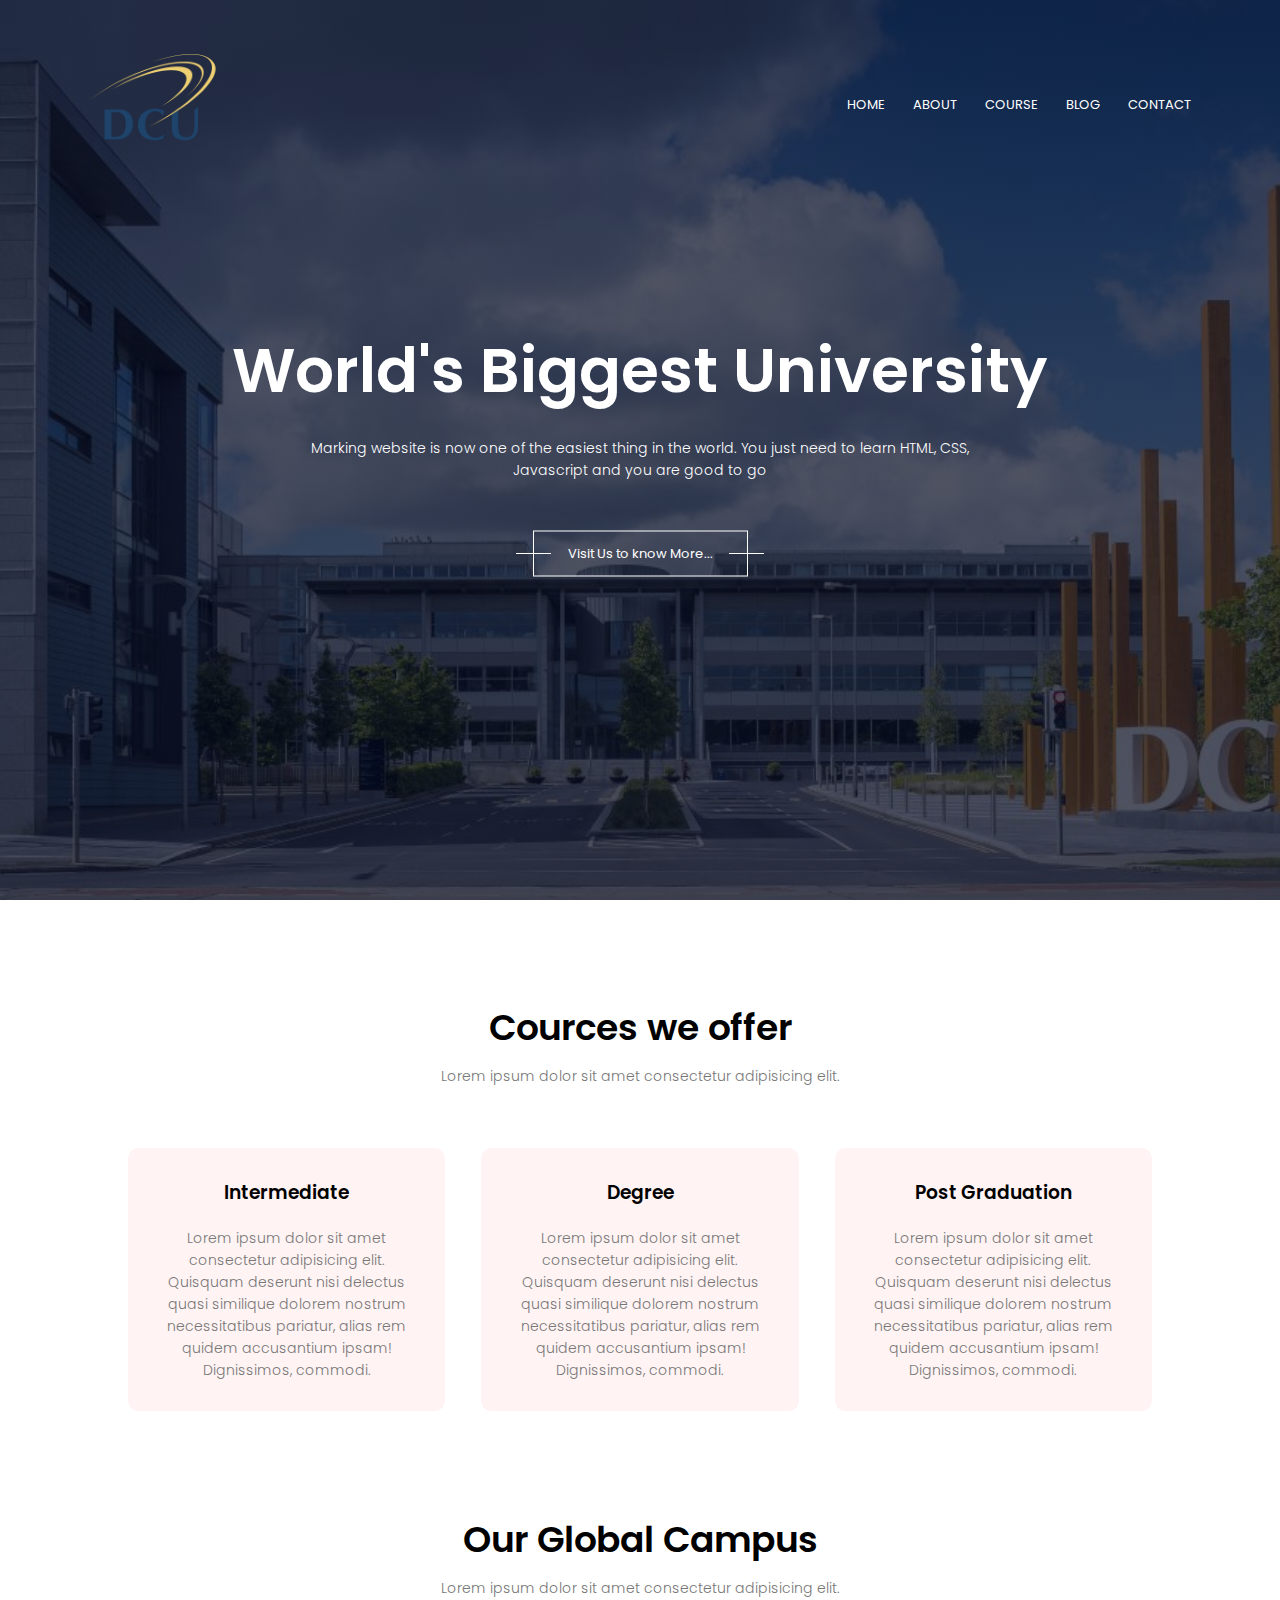
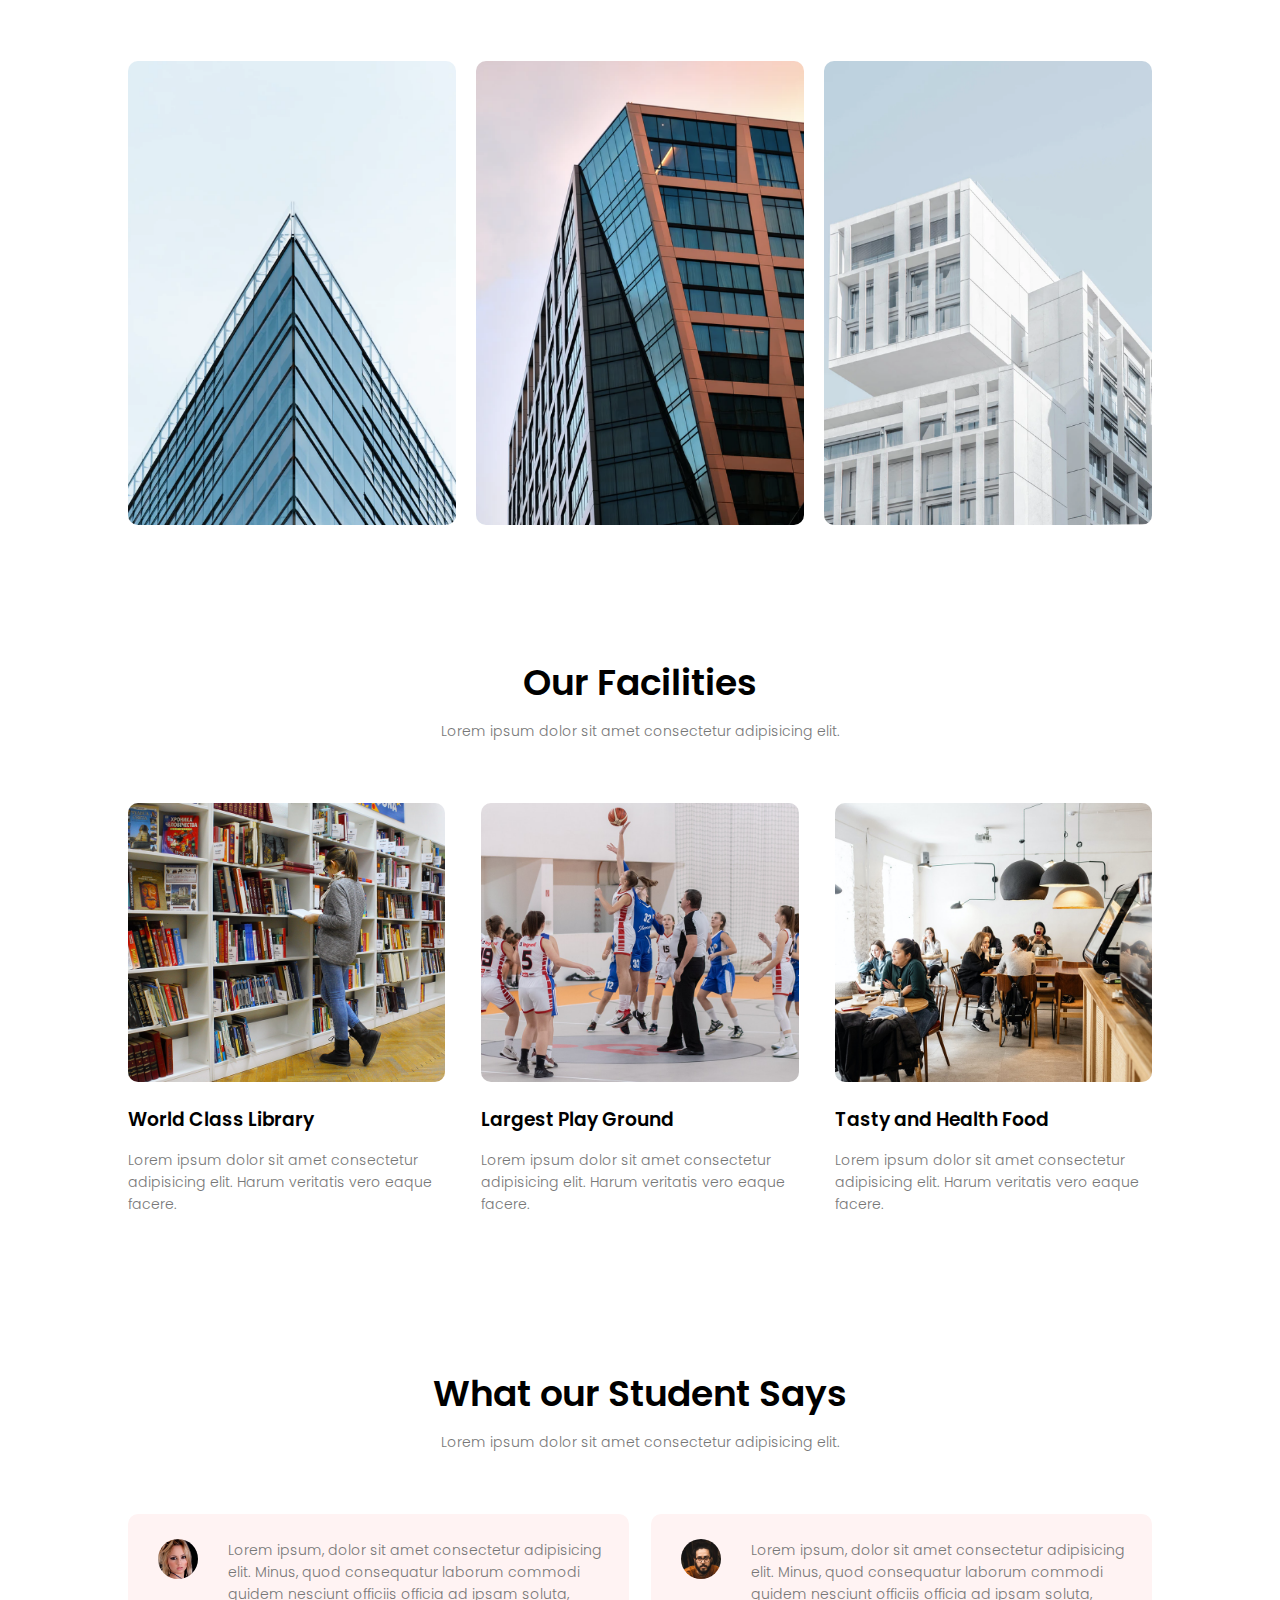
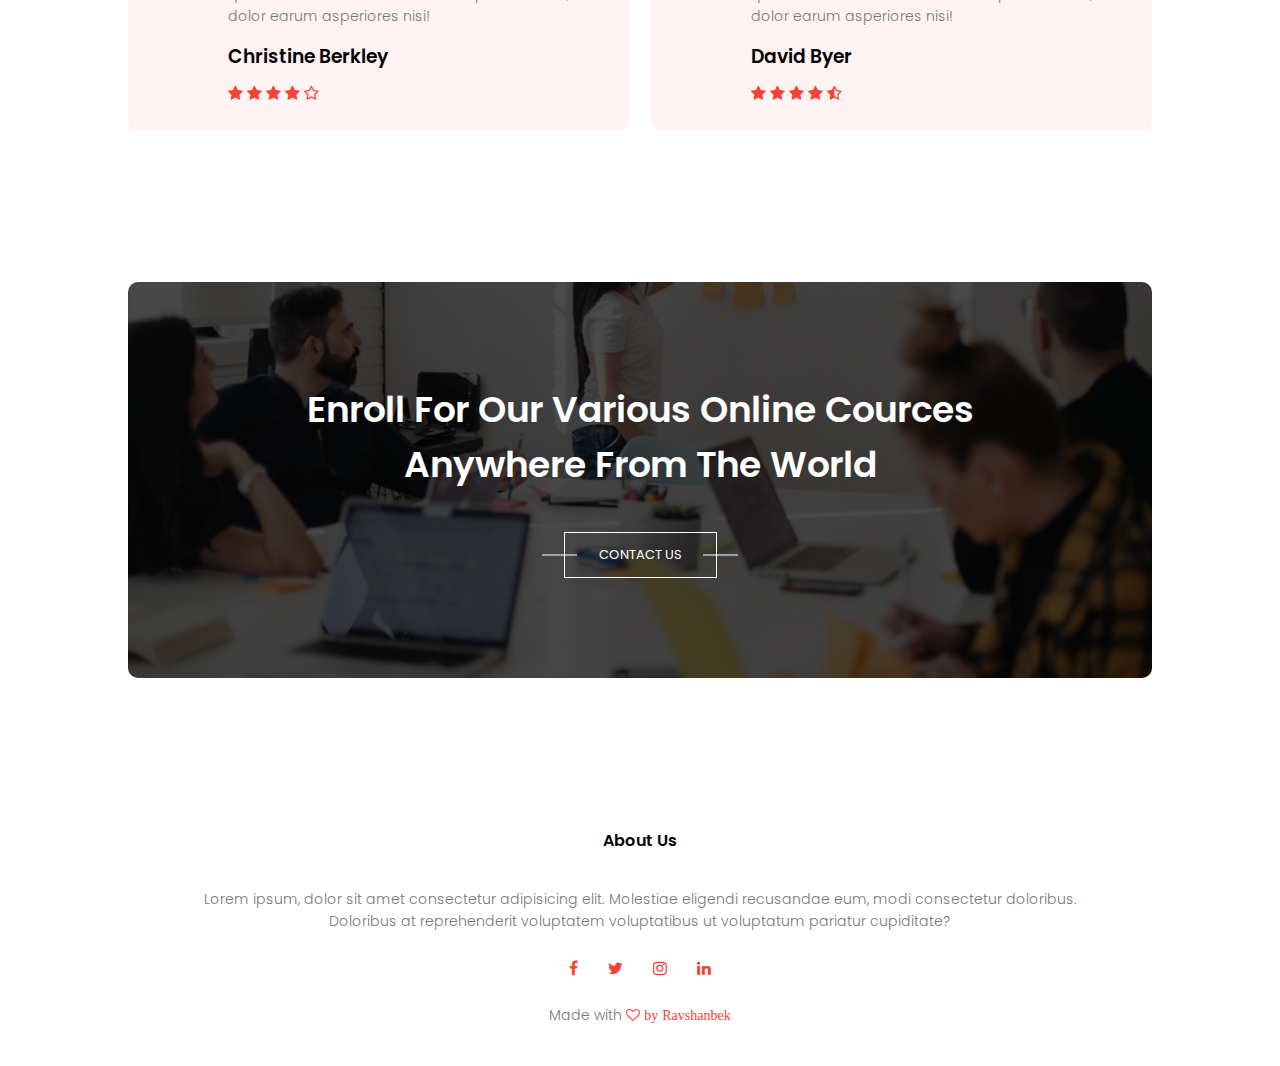
<file: index.html>
<!DOCTYPE html>
<html lang="en">
<head>
    <meta charset="UTF-8">
    <meta name="viewport" content="width=device-width, initial-scale=1.0">
    <title>Document</title>
    <link rel="stylesheet" href="style.css">
    <link rel="preconnect" href="https://fonts.googleapis.com">
    <link rel="preconnect" href="https://fonts.gstatic.com" crossorigin>
    <link href="https://fonts.googleapis.com/css2?family=Poppins:ital,wght@0,100;0,200;0,300;0,400;0,500;0,600;0,700;0,800;0,900;1,100;1,200;1,300;1,400;1,500;1,600;1,700;1,800;1,900&display=swap" rel="stylesheet">
    <link rel="stylesheet" href="./font-awesome.min.css">
</head>
<body>
    <section class="header">
        <nav>
            <a href="index.html"><img src="./images/dcu-logo.png" alt=""></a>
            <div class="nav-links" id="navLinks">
                <i class="fa fa-times" onclick="hideMenu()"></i>
                <ul>
                    <li><a href="">HOME</a></li>
                    <li><a href="">ABOUT</a></li>
                    <li><a href="">COURSE</a></li>
                    <li><a href="">BLOG</a></li>
                    <li><a href="">CONTACT</a></li>
                </ul>
            </div>
            <i class="fa fa-bars" onclick="showMenu()"></i>

        </nav>
        <div class="text-box">
            <h1>World's Biggest University</h1>
            <p>Marking website is now one of the easiest thing in the world. You just need to learn HTML, CSS,<br> Javascript and you are good to go</p>
            <a href="" class="hero-btn">Visit Us to know More...</a>
        </div>
    </section>

<!-- Course -->

    <section class="course">
        <h1>Cources we offer</h1>
        <p>Lorem ipsum dolor sit amet consectetur adipisicing elit.</p>
        <div class="row">
            <div class="course-col">
                <h3>Intermediate</h3>
                <p>Lorem ipsum dolor sit amet consectetur adipisicing elit. Quisquam deserunt nisi delectus quasi similique dolorem nostrum necessitatibus pariatur, alias rem quidem accusantium ipsam! Dignissimos, commodi.</p>
            </div>
            <div class="course-col">
                <h3>Degree</h3>
                <p>Lorem ipsum dolor sit amet consectetur adipisicing elit. Quisquam deserunt nisi delectus quasi similique dolorem nostrum necessitatibus pariatur, alias rem quidem accusantium ipsam! Dignissimos, commodi.</p>
            </div>
            <div class="course-col">
                <h3>Post Graduation</h3>
                <p>Lorem ipsum dolor sit amet consectetur adipisicing elit. Quisquam deserunt nisi delectus quasi similique dolorem nostrum necessitatibus pariatur, alias rem quidem accusantium ipsam! Dignissimos, commodi.</p>
            </div>
        </div>
        </div>
    </section>

<!-- campus -->

    <section class="campus">
        <h1>Our Global Campus </h1>
        <p>Lorem ipsum dolor sit amet consectetur adipisicing elit.</p>

        <div class="row">
            <div class="campus-col">
                <img src="images/londonn.png" alt="">
                <div class="layer">
                    <h3>LONDON</h3>
                </div>
            </div>
            <div class="campus-col">
                <img src="images/newyork.png" alt="">
                <div class="layer">
                    <h3>NEW YORK</h3>
                </div>
            </div>
            <div class="campus-col">
                <img src="images/washington.png" alt="">
                <div class="layer">
                    <h3>WASHINGTON</h3>
                </div>
            </div>
        </div>
    </section>

<!-- Facilities -->

    <section class="facilities">
        <h1>Our Facilities</h1>
        <p>Lorem ipsum dolor sit amet consectetur adipisicing elit.</p>

        <div class="row">
            <div class="facilities-col">
                <img src="images/library.png" alt="">
                <h3>World Class Library</h3>
                <p>Lorem ipsum dolor sit amet consectetur adipisicing elit. Harum veritatis vero eaque facere.</p>
            </div>
            <div class="facilities-col">
                <img src="images/basketball.png" alt="">
                <h3>Largest Play Ground</h3>
                <p>Lorem ipsum dolor sit amet consectetur adipisicing elit. Harum veritatis vero eaque facere.</p>
            </div>
            <div class="facilities-col">
                <img src="images/cafeteria.png" alt="">
                <h3>Tasty and Health Food</h3>
                <p>Lorem ipsum dolor sit amet consectetur adipisicing elit. Harum veritatis vero eaque facere.</p>
            </div>
        </div>
    </section>

<!-- testtimonials -->

        <section class="testimonials">
            <h1>What our Student Says</h1>
            <p>Lorem ipsum dolor sit amet consectetur adipisicing elit.</p>

            <div class="row">
                <div class="testimonials-col">
                    <img src="images/user1.jpg" alt="">
                    <div>
                        <p>Lorem ipsum, dolor sit amet consectetur adipisicing elit. Minus, quod consequatur laborum commodi quidem nesciunt officiis officia ad ipsam soluta, dolor earum asperiores nisi!</p>
                        <h3>Christine Berkley</h3>
                        <i class="fa fa-star"></i>
                        <i class="fa fa-star"></i>
                        <i class="fa fa-star"></i>
                        <i class="fa fa-star"></i>
                        <i class="fa fa-star-o"></i>
                    </div>
                </div>
                <div class="testimonials-col">
                    <img src="images/user2.jpg" alt="">
                    <div>
                        <p>Lorem ipsum, dolor sit amet consectetur adipisicing elit. Minus, quod consequatur laborum commodi quidem nesciunt officiis officia ad ipsam soluta, dolor earum asperiores nisi!</p>
                        <h3>David Byer</h3>
                        <i class="fa fa-star"></i>
                        <i class="fa fa-star"></i>
                        <i class="fa fa-star"></i>
                        <i class="fa fa-star"></i>
                        <i class="fa fa-star-half-o"></i>

                    </div>
                </div>
            </div>
        </section>

<!-- call to action -->

    <section class="cta">
        <h1>Enroll For Our Various Online Cources<br>Anywhere From The World</h1>
        <a href="" class="hero-btn">CONTACT US</a>
    </section>

<!-- Footer -->

    <section class="footer">
        <h4>About Us</h4>
        <p>Lorem ipsum, dolor sit amet consectetur adipisicing elit. Molestiae eligendi recusandae eum, modi consectetur doloribus.<br> Doloribus at reprehenderit voluptatem voluptatibus ut voluptatum pariatur cupiditate?</p>
        <div class="icons">
            <i class="fa fa-facebook"></i>
            <i class="fa fa-twitter"></i>
            <i class="fa fa-instagram"></i>
            <i class="fa fa-linkedin"></i>
        </div>
        <p>Made with <i class="fa fa-heart-o"> by Ravshanbek</i></p>
    </section>

<!-- JavaScript for Toggle Menu -->

    <script>
        var navLinks =  document.getElementById("navLinks")

        function showMenu() {
            navLinks.style.right = "0"
        }

        function hideMenu() {
            navLinks.style.right = "-200px"
        }
    </script>
</body>
</html>
</file>
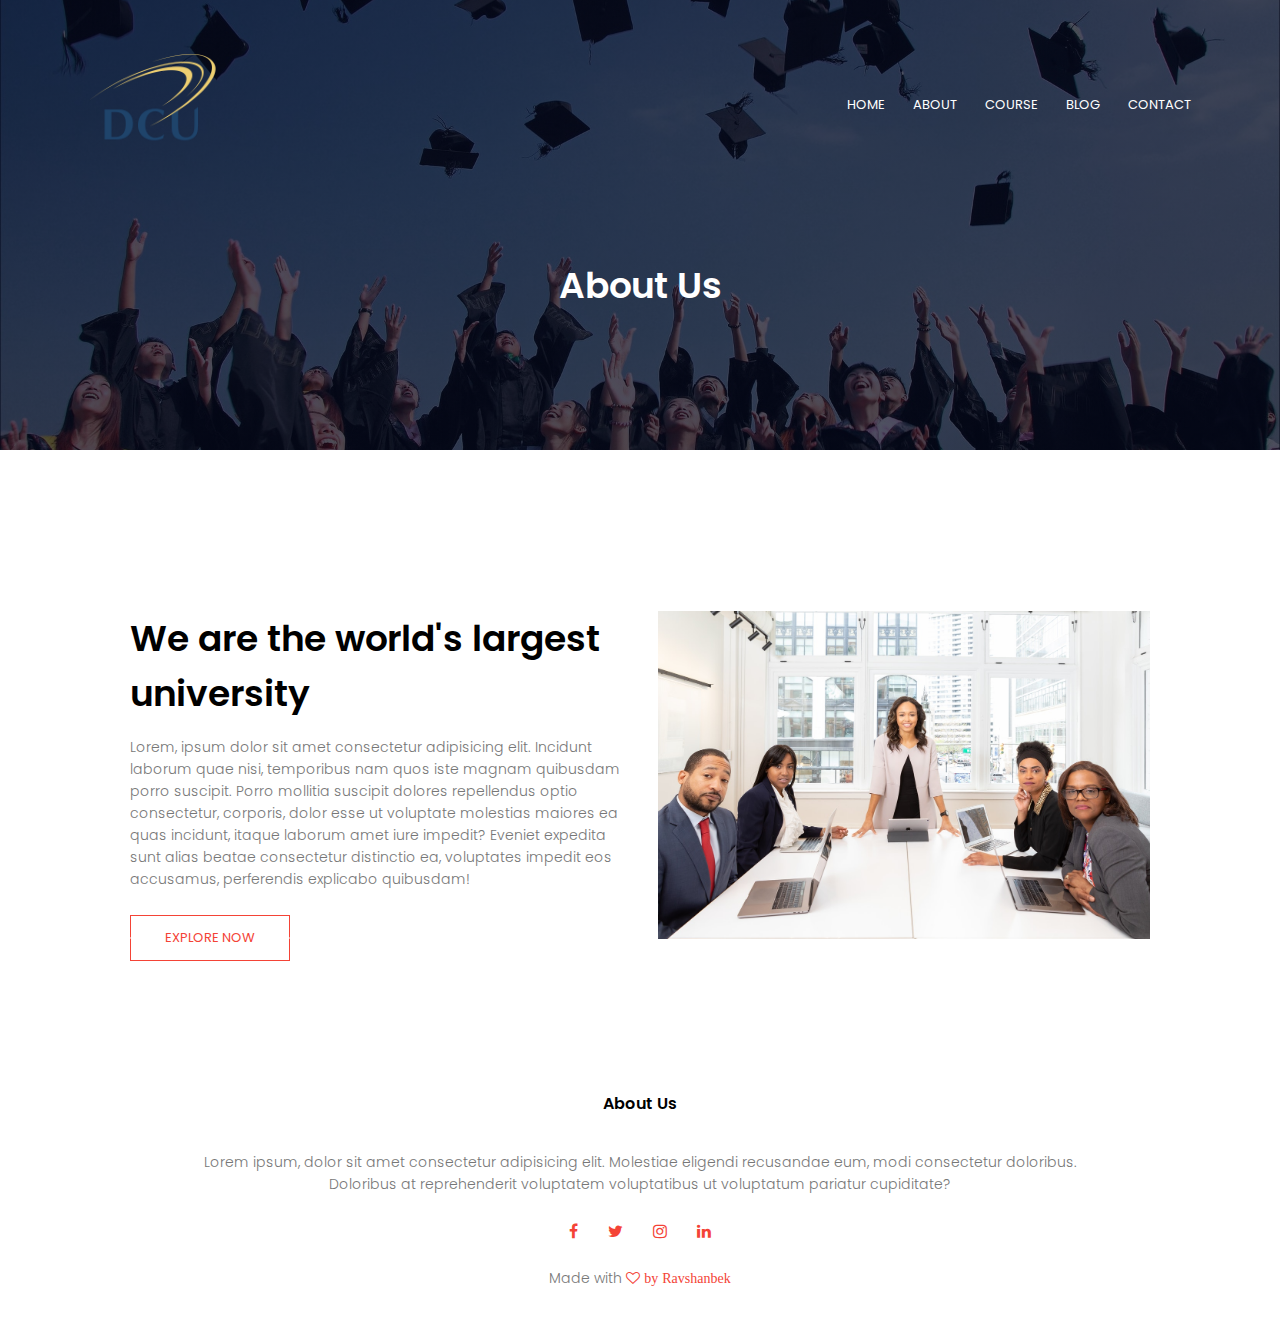
<file: about.html>
<!DOCTYPE html>
<html lang="en">
<head>
    <meta charset="UTF-8">
    <meta name="viewport" content="width=device-width, initial-scale=1.0">
    <title>Document</title>
    <link rel="stylesheet" href="style.css">
    <!-- <link rel="preconnect" href="https://fonts.googleapis.com"> -->
    <link rel="preconnect" href="https://fonts.gstatic.com" crossorigin>
    <link href="https://fonts.googleapis.com/css2?family=Poppins:ital,wght@0,100;0,200;0,300;0,400;0,500;0,600;0,700;0,800;0,900;1,100;1,200;1,300;1,400;1,500;1,600;1,700;1,800;1,900&display=swap" rel="stylesheet">
    <link rel="stylesheet" href="./font-awesome.min.css">
    <!-- <link rel="stylesheet" href="https://cdn.jsdelivr.net/npm/@fortawesome/fontawesome-free@6.4.2/css/fontawesome.min.css"> -->
</head>
<body>
    <section class="sub-header">
        <nav>
            <a href="index.html"><img src="./images/dcu-logo.png" alt=""></a>
            <div class="nav-links" id="navLinks">
                <i class="fa fa-times" onclick="hideMenu()"></i>
                <ul>
                    <li><a href="index.html">HOME</a></li>
                    <li><a href="about.html">ABOUT</a></li>
                    <li><a href="course.html">COURSE</a></li>
                    <li><a href="blog.html">BLOG</a></li>
                    <li><a href="contact.html">CONTACT</a></li>
                </ul>
            </div>
            <i class="fa fa-bars" onclick="showMenu()"></i>

        </nav>
        <h1>About Us</h1>
    </section>

<!-- about us content -->

<section class="about-us">
    <div class="row">
        <div class="about-col">
            <h1>We are the world's largest university</h1>
            <p>Lorem, ipsum dolor sit amet consectetur adipisicing elit. Incidunt laborum quae nisi, temporibus nam quos iste magnam quibusdam porro suscipit. Porro mollitia suscipit dolores repellendus optio consectetur, corporis, dolor esse ut voluptate molestias maiores ea quas incidunt, itaque laborum amet iure impedit? Eveniet expedita sunt alias beatae consectetur distinctio ea, voluptates impedit eos accusamus, perferendis explicabo quibusdam!</p>
            <a href="" class="hero-btn red-btn">EXPLORE NOW</a>
        </div>
        <div class="about-col">
            <img src="images/about.jpg" alt="">
        </div>
    </div>
</section>

<!-- Footer -->

    <section class="footer">
        <h4>About Us</h4>
        <p>Lorem ipsum, dolor sit amet consectetur adipisicing elit. Molestiae eligendi recusandae eum, modi consectetur doloribus.<br> Doloribus at reprehenderit voluptatem voluptatibus ut voluptatum pariatur cupiditate?</p>
        <div class="icons">
            <i class="fa fa-facebook"></i>
            <i class="fa fa-twitter"></i>
            <i class="fa fa-instagram"></i>
            <i class="fa fa-linkedin"></i>
        </div>
        <p>Made with <i class="fa fa-heart-o"> by Ravshanbek</i></p>
    </section>

<!-- JavaScript for Toggle Menu -->

    <script>
        var navLinks =  document.getElementById("navLinks")

        function showMenu() {
            navLinks.style.right = "0"
        }

        function hideMenu() {
            navLinks.style.right = "-200px"
        }
    </script>
</body>
</html>
</file>
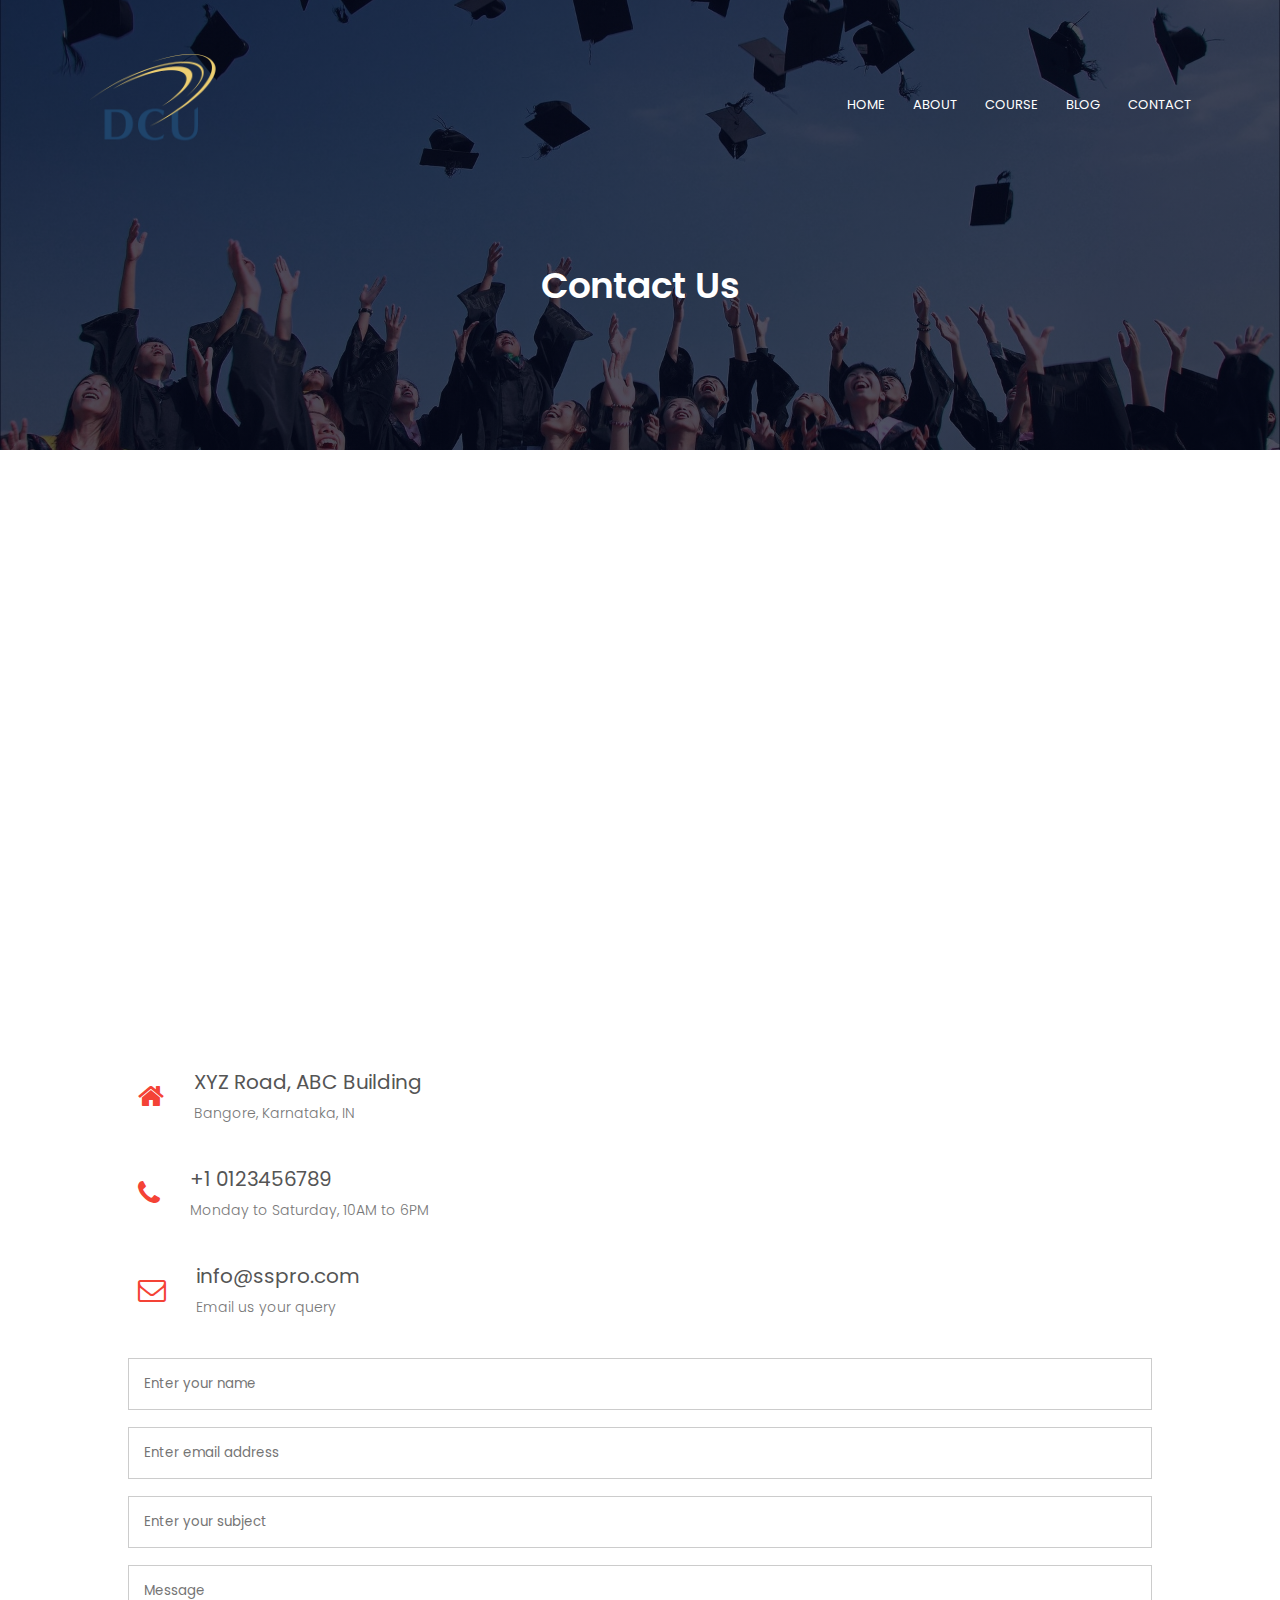
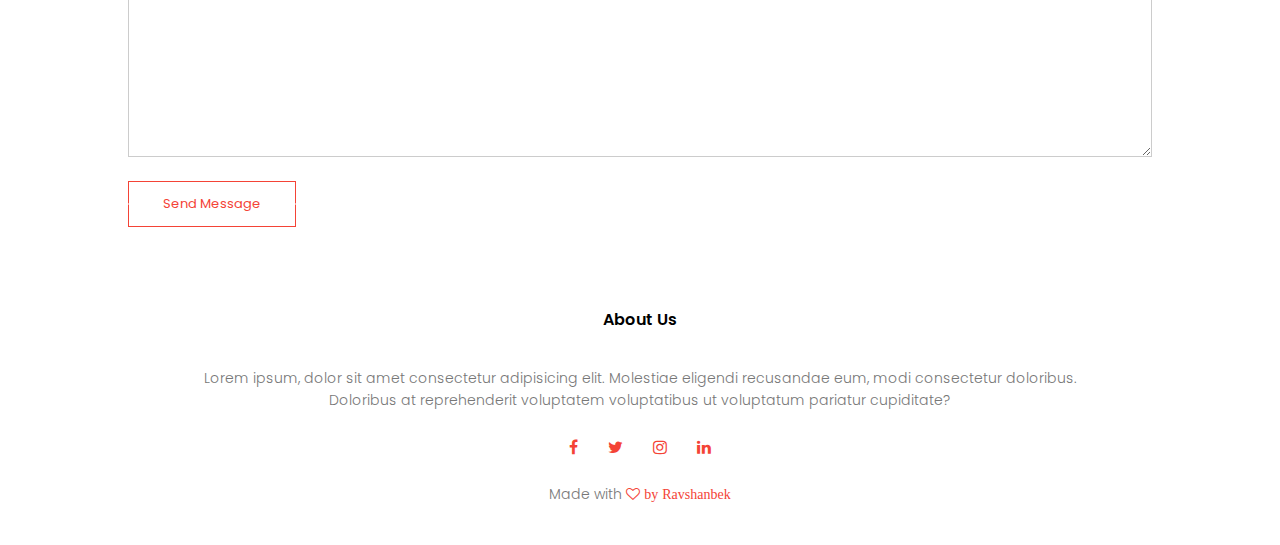
<file: contact.html>
<!DOCTYPE html>
<html lang="en">
<head>
    <meta charset="UTF-8">
    <meta name="viewport" content="width=device-width, initial-scale=1.0">
    <title>Document</title>
    <link rel="stylesheet" href="style.css">
    <!-- <link rel="preconnect" href="https://fonts.googleapis.com"> -->
    <link rel="preconnect" href="https://fonts.gstatic.com" crossorigin>
    <link href="https://fonts.googleapis.com/css2?family=Poppins:ital,wght@0,100;0,200;0,300;0,400;0,500;0,600;0,700;0,800;0,900;1,100;1,200;1,300;1,400;1,500;1,600;1,700;1,800;1,900&display=swap" rel="stylesheet">
    <link rel="stylesheet" href="./font-awesome.min.css">
    <!-- <link rel="stylesheet" href="https://cdn.jsdelivr.net/npm/@fortawesome/fontawesome-free@6.4.2/css/fontawesome.min.css"> -->
</head>
<body>
    <section class="sub-header">
        <nav>
            <a href="index.html"><img src="./images/dcu-logo.png" alt=""></a>
            <div class="nav-links" id="navLinks">
                <i class="fa fa-times" onclick="hideMenu()"></i>
                <ul>
                    <li><a href="index.html">HOME</a></li>
                    <li><a href="about.html">ABOUT</a></li>
                    <li><a href="course.html">COURSE</a></li>
                    <li><a href="blog.html">BLOG</a></li>
                    <li><a href="contact.html">CONTACT</a></li>
                </ul>
            </div>
            <i class="fa fa-bars" onclick="showMenu()"></i>

        </nav>
        <h1>Contact Us</h1>
    </section>

<!-- contact us -->

    <section class="location">

        <iframe src="https://www.google.com/maps/embed?pb=!1m18!1m12!1m3!1d95942.48002514339!2d69.1969663732792!3d41.28269707465951!2m3!1f0!2f0!3f0!3m2!1i1024!2i768!4f13.1!3m3!1m2!1s0x38ae8b0cc379e9c3%3A0xa5a9323b4aa5cb98!2z0KLQsNGI0LrQtdC90YIsINCj0LfQsdC10LrQuNGB0YLQsNC9!5e0!3m2!1sru!2s!4v1710401843126!5m2!1sru!2s" width="600" height="450" style="border:0;" allowfullscreen="" loading="lazy" referrerpolicy="no-referrer-when-downgrade"></iframe>

    </section>

    <section class="contact-us">
        <div class="contact-col">
            <div>
                <i class="fa fa-home"></i>
                <span>
                    <h5>XYZ Road, ABC Building</h5>
                    <p>Bangore, Karnataka, IN</p>
                </span>
            </div>
            <div>
                <i class="fa fa-phone"></i>
                <span>
                    <h5>+1 0123456789</h5>
                    <p>Monday to Saturday, 10AM to 6PM</p>
                </span>
            </div>
            <div>
                <i class="fa fa-envelope-o"></i>
                <span>
                    <h5>info@sspro.com</h5>
                    <p>Email us your query</p>
                </span>
            </div>
        </div>
        <div class="contact-col">
            <form action="">
                <input type="text" placeholder="Enter your name" required>
                <input type="email" placeholder="Enter email address" required>
                <input type="text" placeholder="Enter your subject" required>
                <textarea rows="8" placeholder="Message"></textarea>
                <button type="submit" class="hero-btn red-btn">Send Message</button>
            </form>
        </div>
    </section>

<!-- Footer -->

    <section class="footer">
        <h4>About Us</h4>
        <p>Lorem ipsum, dolor sit amet consectetur adipisicing elit. Molestiae eligendi recusandae eum, modi consectetur doloribus.<br> Doloribus at reprehenderit voluptatem voluptatibus ut voluptatum pariatur cupiditate?</p>
        <div class="icons">
            <i class="fa fa-facebook"></i>
            <i class="fa fa-twitter"></i>
            <i class="fa fa-instagram"></i>
            <i class="fa fa-linkedin"></i>
        </div>
        <p>Made with <i class="fa fa-heart-o"> by Ravshanbek</i></p>
    </section>

<!-- JavaScript for Toggle Menu -->

    <script>
        var navLinks =  document.getElementById("navLinks")

        function showMenu() {
            navLinks.style.right = "0"
        }

        function hideMenu() {
            navLinks.style.right = "-200px"
        }
    </script>
</body>
</html>
</file>
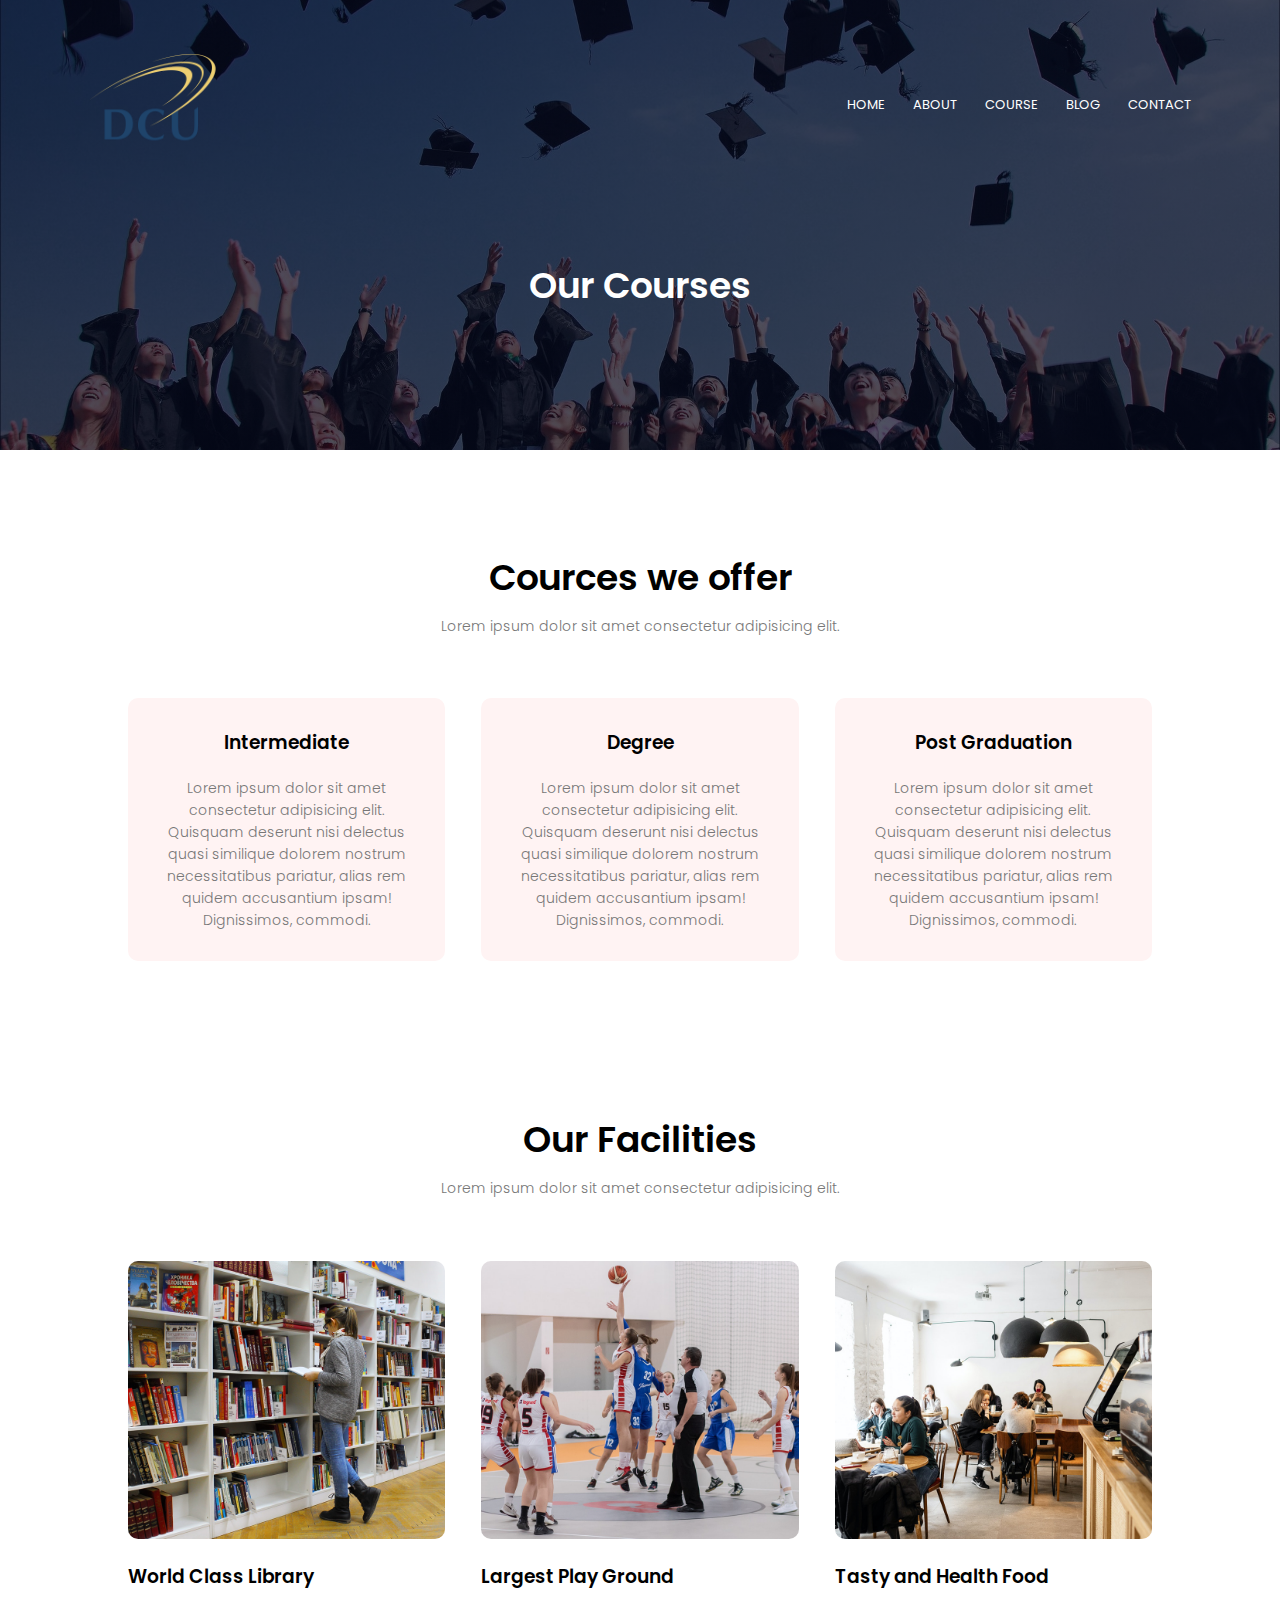
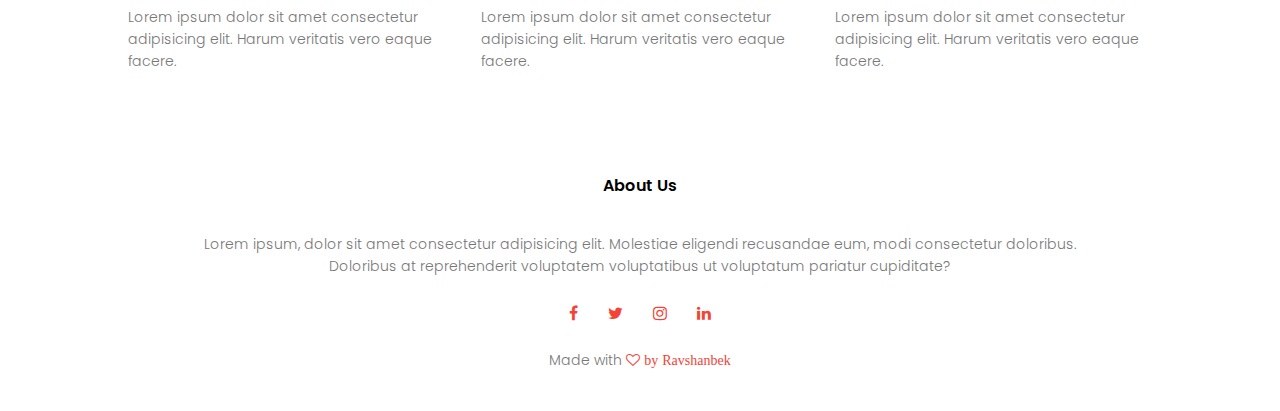
<file: course.html>
<!DOCTYPE html>
<html lang="en">
<head>
    <meta charset="UTF-8">
    <meta name="viewport" content="width=device-width, initial-scale=1.0">
    <title>Document</title>
    <link rel="stylesheet" href="style.css">
    <!-- <link rel="preconnect" href="https://fonts.googleapis.com"> -->
    <link rel="preconnect" href="https://fonts.gstatic.com" crossorigin>
    <link href="https://fonts.googleapis.com/css2?family=Poppins:ital,wght@0,100;0,200;0,300;0,400;0,500;0,600;0,700;0,800;0,900;1,100;1,200;1,300;1,400;1,500;1,600;1,700;1,800;1,900&display=swap" rel="stylesheet">
    <link rel="stylesheet" href="./font-awesome.min.css">
    <!-- <link rel="stylesheet" href="https://cdn.jsdelivr.net/npm/@fortawesome/fontawesome-free@6.4.2/css/fontawesome.min.css"> -->
</head>
<body>
    <section class="sub-header">
        <nav>
            <a href="index.html"><img src="./images/dcu-logo.png" alt=""></a>
            <div class="nav-links" id="navLinks">
                <i class="fa fa-times" onclick="hideMenu()"></i>
                <ul>
                    <li><a href="index.html">HOME</a></li>
                    <li><a href="about.html">ABOUT</a></li>
                    <li><a href="course.html">COURSE</a></li>
                    <li><a href="blog.html">BLOG</a></li>
                    <li><a href="contact.html">CONTACT</a></li>
                </ul>
            </div>
            <i class="fa fa-bars" onclick="showMenu()"></i>

        </nav>
        <h1>Our Courses</h1>
    </section>

<!-- Course -->

    <section class="course">
        <h1>Cources we offer</h1>
        <p>Lorem ipsum dolor sit amet consectetur adipisicing elit.</p>
        <div class="row">
            <div class="course-col">
                <h3>Intermediate</h3>
                <p>Lorem ipsum dolor sit amet consectetur adipisicing elit. Quisquam deserunt nisi delectus quasi similique dolorem nostrum necessitatibus pariatur, alias rem quidem accusantium ipsam! Dignissimos, commodi.</p>
            </div>
            <div class="course-col">
                <h3>Degree</h3>
                <p>Lorem ipsum dolor sit amet consectetur adipisicing elit. Quisquam deserunt nisi delectus quasi similique dolorem nostrum necessitatibus pariatur, alias rem quidem accusantium ipsam! Dignissimos, commodi.</p>
            </div>
            <div class="course-col">
                <h3>Post Graduation</h3>
                <p>Lorem ipsum dolor sit amet consectetur adipisicing elit. Quisquam deserunt nisi delectus quasi similique dolorem nostrum necessitatibus pariatur, alias rem quidem accusantium ipsam! Dignissimos, commodi.</p>
            </div>
        </div>
        </div>
    </section>

<!-- facilities -->

    <section class="facilities">
        <h1>Our Facilities</h1>
        <p>Lorem ipsum dolor sit amet consectetur adipisicing elit.</p>
    
        <div class="row">
            <div class="facilities-col">
                <img src="images/library.png" alt="">
                <h3>World Class Library</h3>
                <p>Lorem ipsum dolor sit amet consectetur adipisicing elit. Harum veritatis vero eaque facere.</p>
            </div>
            <div class="facilities-col">
                <img src="images/basketball.png" alt="">
                <h3>Largest Play Ground</h3>
                <p>Lorem ipsum dolor sit amet consectetur adipisicing elit. Harum veritatis vero eaque facere.</p>
            </div>
            <div class="facilities-col">
                <img src="images/cafeteria.png" alt="">
                <h3>Tasty and Health Food</h3>
                <p>Lorem ipsum dolor sit amet consectetur adipisicing elit. Harum veritatis vero eaque facere.</p>
            </div>
        </div>
    </section>

<!-- Footer -->

    <section class="footer">
        <h4>About Us</h4>
        <p>Lorem ipsum, dolor sit amet consectetur adipisicing elit. Molestiae eligendi recusandae eum, modi consectetur doloribus.<br> Doloribus at reprehenderit voluptatem voluptatibus ut voluptatum pariatur cupiditate?</p>
        <div class="icons">
            <i class="fa fa-facebook"></i>
            <i class="fa fa-twitter"></i>
            <i class="fa fa-instagram"></i>
            <i class="fa fa-linkedin"></i>
        </div>
        <p>Made with <i class="fa fa-heart-o"> by Ravshanbek</i></p>
    </section>

<!-- JavaScript for Toggle Menu -->

    <script>
        var navLinks =  document.getElementById("navLinks")

        function showMenu() {
            navLinks.style.right = "0"
        }

        function hideMenu() {
            navLinks.style.right = "-200px"
        }
    </script>
</body>
</html>
</file>
<file: style.css>
/* @import url('https://cdn.jsdelivr.net/npm/@fortawesome/fontawesome-free@6.4.2/css/fontawesome.min.css'); */

* {
    margin: 0;
    padding: 0;
    font-family: "Poppins", sans-serif;
}

.header {
    min-height: 100vh;
    width: 100%;
    background-image: linear-gradient(rgba(4, 9, 30, 0.7), rgba(4, 9, 30, 0.7)), url(images/university.jpg);
    background-position: center;
    background-size: cover;
    position: relative;
}

nav {
    display: flex;
    padding: 2% 6%;
    justify-content: space-between;
    align-items: center;
}

nav img {
    width: 150px;
}

.nav-links {
    flex: 1;
    text-align: right;
}

.nav-links ul li {
    list-style: none;
    display: inline-block;
    padding: 8px 12px;
    position: relative;
}

.nav-links ul li a {
    color: #fff;
    text-decoration: none;
    font-size: 13px;
}

.nav-links ul li::after {
    content: '';
    width: 0%;
    height: 2px;
    background: #f44336;
    display: block;
    margin: auto;
    transition: 0.5s;
}

.nav-links ul li:hover::after {
    width: 100%;
}

.text-box {
    width: 90%;
    color: #fff;
    position: absolute;
    top: 50%;
    left: 50%;
    transform: translate(-50%, -50%);
    text-align: center;
}

.text-box h1 {
    font-size: 62px;

}

.text-box p {
    margin: 10px 0 40px;
    font-size: 14px;
    color: #fff;
}

.hero-btn {
    display: inline-block;
    text-decoration: none;
    color: #fff;
    border: 1px solid #fff;
    padding: 12px 34px;
    font-size: 13px;
    background: transparent;
    position: relative;
    cursor: pointer;
}

.hero-btn::after {
    content: '';
    display: 'block';
    width: 35px;
    height: 1px;
    background: #fff;
    position: absolute;
    top: 50%;
    left: 92%;
    transform: translateY(-50%);
}

.hero-btn::before {
    content: '';
    display: 'block';
    width: 35px;
    height: 1px;
    background: #fff;
    position: absolute;
    top: 50%;
    right: 92%;
    transform: translateY(-50%);
}

.hero-btn:hover {
    border: 1px solid #f44336;
    background: #f44336;
    transition: 1s;
}

.hero-btn:hover::after {
    background-color: #f44336;
    transition: 1s;
}

.hero-btn:hover::before {
    background-color: #f44336;
    transition: 1s;
}

nav .fa {
    display: none;
}

@media(max-width: 700px) {
    .text-box h1 {
        font-size: 20px;
    }

    .nav-links ul li {
        display: block;
    }

    .nav-links {
        position: fixed;
        background: #f44336;
        height: 100vh;
        width: 200px;
        top: 0;
        right: -200px;
        text-align-last: left;
        z-index: 2;
        transition: 1s;
    }

    nav .fa {
        display: block;
        color: #fff;
        margin: 10px;
        font-size: 22px;
        cursor: pointer;
    }

    .nav-links ul {
        padding: 30px;
    }

}

/* course */

.course {
    width: 80%;
    margin: auto;
    text-align: center;
    padding-top: 100px;
}

h1 {
    font-size: 36px;
    font-weight: 600;
}

p {
    color: #777;
    font-size: 14px;
    font-weight: 300;
    line-height: 22px;
    padding: 10px;
}

.row {
    margin-top: 5%;
    display: flex;
    justify-content: space-between;
}

.course-col {
    flex-basis: 31%;
    background: #fff3f3;
    border-radius: 10px;
    margin-bottom: 5%;
    padding: 20px 12px;
    box-sizing: border-box;
    transition: 0.5s;
}

h3 {
    text-align: center;
    font-weight: 600;
    margin: 10px 0;
}

.course-col:hover {
    box-shadow: 0 0 20px 0px rgba(0, 0, 0, 0.2);
}

@media(max-width: 700px) {
    .row {
        flex-direction: column;
    }
}

/* campus */

.campus {
    width: 80%;
    margin: auto;
    text-align: center;
    padding-top: 50px;
}

.campus-col {
    flex-basis: 32%;
    border-radius: 10px;
    margin-bottom: 30px;
    position: relative;
    overflow: hidden;
}

.campus-col img {
    width: 100%;
    display: block;

}

.layer {
    background: transparent;
    height: 100%;
    width: 100%;
    position: absolute;
    top: 0;
    left: 0;
    transition: 0.5s;
}

.layer:hover {
    background: rgba(226, 0, 0, 0.7);
}

.layer h3 {
    width: 100%;
    font-weight: 500;
    color: #fff;
    font-size: 26px;
    bottom: 0;
    left: 50%;
    transform: translateX(-50%);
    position: absolute;
    opacity: 0;
    transition: 0.5s;
}

.layer:hover h3 {
    bottom: 49%;
    opacity: 1;
}

/* Facilities */

.facilities {
    width: 80%;
    margin: auto;
    text-align: center;
    padding-top: 100px;
}

.facilities-col {
    flex-basis: 31%;
    border-radius: 10px;
    margin-bottom: 5%;
    text-align: left;
}

.facilities-col img {
    width: 100%;
    border-radius: 10px;
}

.facilities-col p {
    padding: 0;
}

.facilities-col h3 {
    margin-top: 16px;
    margin-bottom: 15px;
    text-align: left;
}

/* testimonials */

.testimonials {
    width: 80%;
    margin: auto;
    text-align: center;
    padding-top: 100px;
}

.testimonials-col {
    flex-basis: 44%;
    border-radius: 10px;
    margin-bottom: 5%;
    text-align: left;
    background: #fff3f3;
    padding: 25px;
    cursor: pointer;
    display: flex;
}

.testimonials-col img {
    height: 40px;
    margin-left: 5px;
    margin-right: 30px;
    border-radius: 50%;
}

.testimonials-col p {
    padding: 0;
}

.testimonials h3 {
    margin-top: 15px;
    text-align: left;
}

.testimonials-col .fa {
    color: #f44336;
}

@media (max-width: 700px) {
    .testimonials-col img {
        margin-left: 0px;
        margin-right: 15px;
    }
}

/* call to action */

.cta {
    margin: 100px auto;
    width: 80%;
    background-image: linear-gradient(rgba(0, 0, 0, 0.7), rgba(0, 0, 0, 0.7)), url(images/banner2.jpg);
    background-position: center;
    background-size: cover;
    border-radius: 10px;
    text-align: center;
    padding: 100px 0;
}

.cta h1 {
    color: #fff;
    margin-bottom: 40px;
    padding: 0;
}

@media (max-width: 700px) {
    .cta h1 {
        font-size: 24px;
    }
}

/* footer */

.footer {
    width: 100%;
    text-align: center;
    padding: 30px 0;
}

.footer h4 {
    margin-bottom: 25px;
    margin-top: 20px;
    font-weight: 600;
}

.icons .fa {
    color: #f44336;
    margin: 0 13px;
    cursor: pointer;
    padding: 18px 0;
}

.fa-heart-o {
    color: #f44336;
}

/* about us page */

.sub-header {
    height: 50vh;
    width: 100%;
    background: linear-gradient(rgba(4, 9, 30, 0.7), rgba(4, 9, 30, 0.7)), url(images/background.jpg);
    background-position: center;
    background-size: cover;
    text-align: center;
    color: #fff;
}

.sub-header h1 {
    margin-top: 50px;
}

.about-us {
    width: 80%;
    margin: auto;
    padding-top: 80px;
    padding-bottom: 50px;
}

.about-col {
    flex-basis: 48%;
    padding: 30px 2px;
}

.about-col img {
    width: 100%;
}

.about-col h1 {
    padding-top: 0;
}

.about-col p {
    padding: 15px 0 25px;
}

.red-btn {
    border: 1px solid #f44336;
    background: transparent;
    color: #f44336;
}

.red-btn:hover {
    color: #fff;
}

/* blog-content */

.blog-content {
    width: 80%;
    margin: auto;
    padding: 60px 0;
}

.blog-left {
    flex-basis: 65%;
}

.blog-left img {
    width: 100%;
}

.blog-left h2 {
    color: #222;
    font-weight: 600;
    margin: 30px 0;
}

.blog-left p {
    color: #999;
    padding: 0;
}

.blog-right {
    flex-basis: 32%;
}

.blog-right h3 {
    background: #f44336;
    color: #fff;
    padding: 7px 0;
    z-index: 16;
    margin-bottom: 20px;
}

.blog-right div {
    display: flex;
    align-items: center;
    justify-content: space-between;
    color: #555;
    padding: 8px;
    box-sizing: border-box;
}

.comment-box {
    border: 1px solid #ccc;
    margin: 50px 0;
    padding: 10px 20px;
}

.comment-box h3 {
    text-align: left;
}

.comment-form input,
.comment-form textarea {
    width: 100%;
    padding: 10px;
    margin: 15px 0;
    box-sizing: border-box;
    border: none;
    background: #f0f0f0;
}

.comment-form button {
    margin: 10px 0;
}

@media(max-width: 700px) {
    .sub-header h1 {
        font-size: 24px;
    }
}

/* contact */

.location {
    width: 80%;
    margin: auto;
    padding: 80px 0;
}

.location iframe {
    width: 100%;
}

.contact-us {
    width: 80%;
    margin: auto;
}

.contact-col {
    flex-basis: 48%;
    margin-bottom: 30px;
}

.contact-col div {
    display: flex;
    align-items: center;
    margin-bottom: 40px;
}

.contact-col div .fa {
    font-size: 28px;
    color: #f44336;
    margin: 10px;
    margin-right: 30px;
}

.contact-col div p {
    padding: 0;
}

.contact-col div h5 {
    font-size: 20px;
    margin-bottom: 5px;
    color: #555;
    font-weight: 400;
}

.contact-col input, .contact-col textarea {
    width: 100%;
    padding: 15px;
    margin-bottom: 17px;
    outline: none;
    border: 1px solid #ccc;
    box-sizing: border-box;
}
</file>
